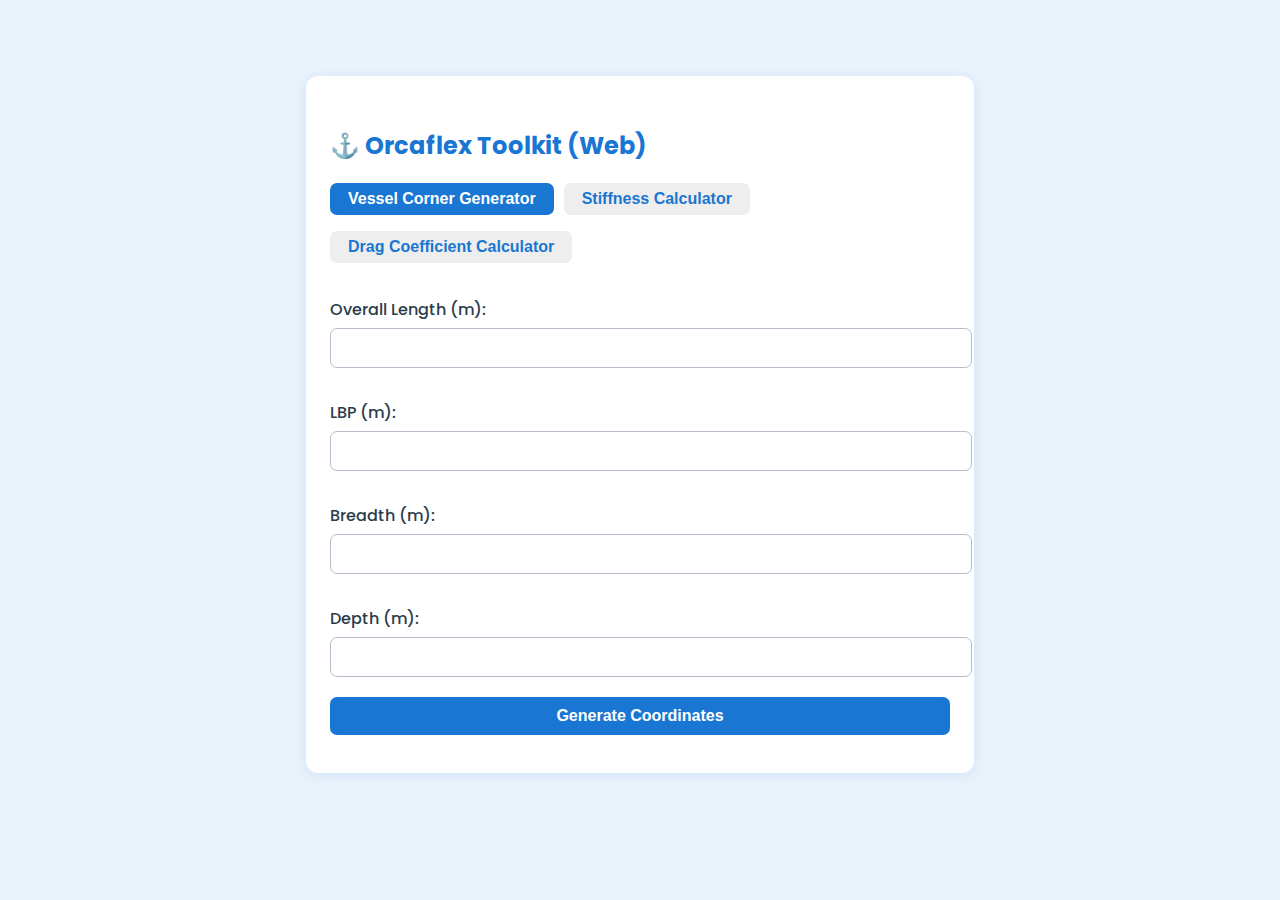
<file: templates/orcaflex_toolkit.html>
<!DOCTYPE html>
<html lang="en">
<head>
  <meta charset="UTF-8" />
  <title>Orcaflex Toolkit (Web Version)</title>
  <meta name="viewport" content="width=device-width, initial-scale=1.0"/>
  <link href="https://fonts.googleapis.com/css2?family=Poppins:wght@400;600&display=swap" rel="stylesheet">
  <script src="https://cdn.plot.ly/plotly-latest.min.js"></script>
  <style>
    body { font-family: 'Poppins', Arial, sans-serif; background: #eaf3fb; color: #2a3c4c; padding: 24px;}
    .container { background: #fff; max-width: 620px; margin: 44px auto; padding: 32px 24px 24px 24px; border-radius: 12px; box-shadow: 0 2px 14px #1976d222;}
    h2 { color: #1976d2; }
    label { margin-top: 18px; font-weight: 500; display: block;}
    input, button { width: 100%; margin: 6px 0 14px 0; padding: 10px; font-size: 1em; border-radius: 7px; border: 1px solid #bbc; }
    button, .copy-btn { background: #1976d2; color: #fff; font-weight: 600; cursor: pointer; border: none; transition: background 0.2s;}
    button:hover, .copy-btn:hover { background: #125bb3; }
    .result { background: #f5faff; border-left: 4px solid #1976d2; padding: 12px 18px; border-radius: 8px; font-family: monospace; margin-top: 14px; white-space: pre;}
    .tab-btn { width:auto; display:inline-block; margin: 0 6px 16px 0; padding: 7px 18px; background: #eee; color: #1976d2; border: none; border-radius: 7px; font-weight: 600; cursor: pointer;}
    .tab-btn.active { background: #1976d2; color: #fff;}
    .hidden { display:none; }
    .copy-btn { width:auto; padding: 6px 14px; margin: 10px 0 0 0; border-radius: 5px; font-size: 0.95em; float: right;}
    .output-header { font-weight: bold; margin-bottom: 5px; color: #1976d2;}
    #plotly-cd { margin-top: 18px;}
  </style>
</head>
<body>
  <div class="container">
    <h2>⚓ Orcaflex Toolkit (Web)</h2>
    <div>
      <button class="tab-btn active" onclick="showTab('corner')">Vessel Corner Generator</button>
      <button class="tab-btn" onclick="showTab('stiffness')">Stiffness Calculator</button>
      <button class="tab-btn" onclick="showTab('drag')">Drag Coefficient Calculator</button>
    </div>
    <!-- Vessel Corner Generator -->
    <div id="corner-tab">
      <form id="corner-form" autocomplete="off">
        <label>Overall Length (m): <input name="overall_length" type="number" step="0.01" required></label>
        <label>LBP (m): <input name="lbp" type="number" step="0.01" required></label>
        <label>Breadth (m): <input name="breadth" type="number" step="0.01" required></label>
        <label>Depth (m): <input name="depth" type="number" step="0.01" required></label>
        <button type="submit">Generate Coordinates</button>
      </form>
      <div class="output-header" id="corner-header" style="display:none;">Coordinates (X&nbsp;&nbsp;Y&nbsp;&nbsp;Z):</div>
      <button class="copy-btn" id="corner-copy" style="display:none;" onclick="copyToClipboard('corner-result')">Copy</button>
      <div id="corner-result" class="result" style="display:none;"></div>
    </div>
    <!-- Stiffness Calculator -->
    <div id="stiffness-tab" class="hidden">
      <form id="stiffness-form" autocomplete="off">
        <label>Umbilical OD (D) in m: <input name="d" type="number" step="0.0001" required></label>
        <label>Undrained Shear Strength (Su₀) in kPa: <input name="su" type="number" step="0.01" required></label>
        <label><input type="checkbox" id="rho-checkbox"> Consider Shear Gradient (ρ)?</label>
        <div id="rho-row" style="display:none;">
          <label>Shear Gradient Value (ρ): <input name="rho" type="number" step="0.01"></label>
        </div>
        <button type="submit">Calculate Stiffness</button>
      </form>
      <div class="output-header" id="stiffness-header" style="display:none;">Results:</div>
      <button class="copy-btn" id="stiffness-copy" style="display:none;" onclick="copyToClipboard('stiffness-result')">Copy</button>
      <div id="stiffness-result" class="result" style="display:none;"></div>
    </div>
    <!-- Drag Coefficient Calculator -->
    <div id="drag-tab" class="hidden">
      <form id="drag-form" autocomplete="off">
        <label>Cylinder Diameter (D) in m: <input name="d" type="number" step="0.0001" required></label>
        <label>Surface Roughness (ε): <input name="epsilon" type="number" step="0.00001" required></label>
        <button type="submit">Calculate Drag Coefficient Table</button>
      </form>
      <div class="output-header" id="drag-header" style="display:none;">Reynolds Number (Re) &nbsp;&nbsp; Drag Coefficient (Cd):</div>
      <button class="copy-btn" id="drag-copy" style="display:none;" onclick="copyToClipboard('drag-result')">Copy</button>
      <div id="drag-result" class="result" style="display:none;"></div>
      <div id="plotly-cd" style="height:340px;width:100%;"></div>
    </div>
  </div>
  <script>
    // Tabs
    function showTab(tab) {
      document.getElementById('corner-tab').classList.toggle('hidden', tab!=='corner');
      document.getElementById('stiffness-tab').classList.toggle('hidden', tab!=='stiffness');
      document.getElementById('drag-tab').classList.toggle('hidden', tab!=='drag');
      document.querySelectorAll('.tab-btn').forEach(btn => btn.classList.remove('active'));
      document.querySelector('.tab-btn[onclick*="'+tab+'"]').classList.add('active');
    }

    // Copy to clipboard utility
    function copyToClipboard(resultId) {
      let text = document.getElementById(resultId).textContent || document.getElementById(resultId).innerText;
      navigator.clipboard.writeText(text);
      alert("Copied to clipboard!");
    }

    // Vessel Corner Generator (AJAX)
    document.getElementById('corner-form').onsubmit = async function(e) {
      e.preventDefault();
      const fd = new FormData(this);
      const res = await fetch('/orcaflex-toolkit/corner', {method:'POST',body:fd});
      const data = await res.json();
      document.getElementById('corner-header').style.display = 'block';
      document.getElementById('corner-copy').style.display = 'inline-block';
      document.getElementById('corner-result').style.display = 'block';
      document.getElementById('corner-result').textContent = data.result;
    };

    // Stiffness Calculator logic (AJAX)
    document.getElementById('rho-checkbox').onchange = function() {
      document.getElementById('rho-row').style.display = this.checked ? 'block' : 'none';
    };
    document.getElementById('stiffness-form').onsubmit = async function(e) {
      e.preventDefault();
      const fd = new FormData(this);
      fd.set('rho', document.getElementById('rho-checkbox').checked ? (fd.get('rho')||'2.0') : '0');
      const res = await fetch('/orcaflex-toolkit/stiffness', {method:'POST',body:fd});
      const data = await res.json();
      document.getElementById('stiffness-header').style.display = 'block';
      document.getElementById('stiffness-copy').style.display = 'inline-block';
      document.getElementById('stiffness-result').style.display = 'block';
      document.getElementById('stiffness-result').innerHTML = data.result;
    };

    // Drag Coefficient Calculator (AJAX) with robust plot
    document.getElementById('drag-form').onsubmit = async function(e) {
      e.preventDefault();
      const fd = new FormData(this);
      const res = await fetch('/orcaflex-toolkit/drag', {method:'POST',body:fd});
      const data = await res.json();
      document.getElementById('drag-header').style.display = 'block';
      document.getElementById('drag-copy').style.display = 'inline-block';
      document.getElementById('drag-result').style.display = 'block';
      document.getElementById('drag-result').innerHTML = data.result;

      // Robust table parsing
      let re_vals = [], cd_vals = [];
      let text = data.result.replace(/<[^>]+>/g, ''); // Remove HTML
      text = text.replace(/&emsp;/g, ' '); // Replace HTML space entities
      text = text.replace(/\s{2,}/g, ' '); // Replace multiple spaces with one
      let lines = text.trim().split('\n');
      for(let line of lines) {
        // Skip header lines
        if (line.toLowerCase().includes('re') && line.toLowerCase().includes('cd')) continue;
        let parts = line.trim().split(/[\s\t]+/);
        if(parts.length>=2) {
          let re = parseFloat(parts[0].replace(/,/g, ''));
          let cd = parseFloat(parts[1]);
          if (!isNaN(re) && !isNaN(cd)) {
            re_vals.push(re);
            cd_vals.push(cd);
          }
        }
      }
      // Only plot if we have data
      if (re_vals.length > 0 && cd_vals.length > 0) {
        Plotly.newPlot('plotly-cd', [{
          x: re_vals,
          y: cd_vals,
          mode: 'lines+markers',
          marker: {color: '#1976d2'},
          line: {width: 3},
          name: 'Cd vs Re'
        }], {
          margin: {l:55,r:20,b:55,t:30},
          xaxis: {title: 'Reynolds Number (Re)', type: 'log', autorange: true, tickformat: ',.0f'},
          yaxis: {title: 'Drag Coefficient (Cd)', autorange: true},
          plot_bgcolor: '#f5faff',
          paper_bgcolor: '#fff',
          font: {family:'Poppins, Arial', size:14},
          title: 'Drag Coefficient vs Reynolds Number'
        }, {responsive: true});
      } else {
        Plotly.newPlot('plotly-cd', [], {
          margin: {l:55,r:20,b:55,t:30},
          xaxis: {title: 'Reynolds Number (Re)', type: 'log', autorange: true, tickformat: ',.0f'},
          yaxis: {title: 'Drag Coefficient (Cd)', autorange: true},
          plot_bgcolor: '#f5faff',
          paper_bgcolor: '#fff',
          font: {family:'Poppins, Arial', size:14},
          title: 'Drag Coefficient vs Reynolds Number'
        });
      }
    };
  </script>
</body>
</html>
</file>
